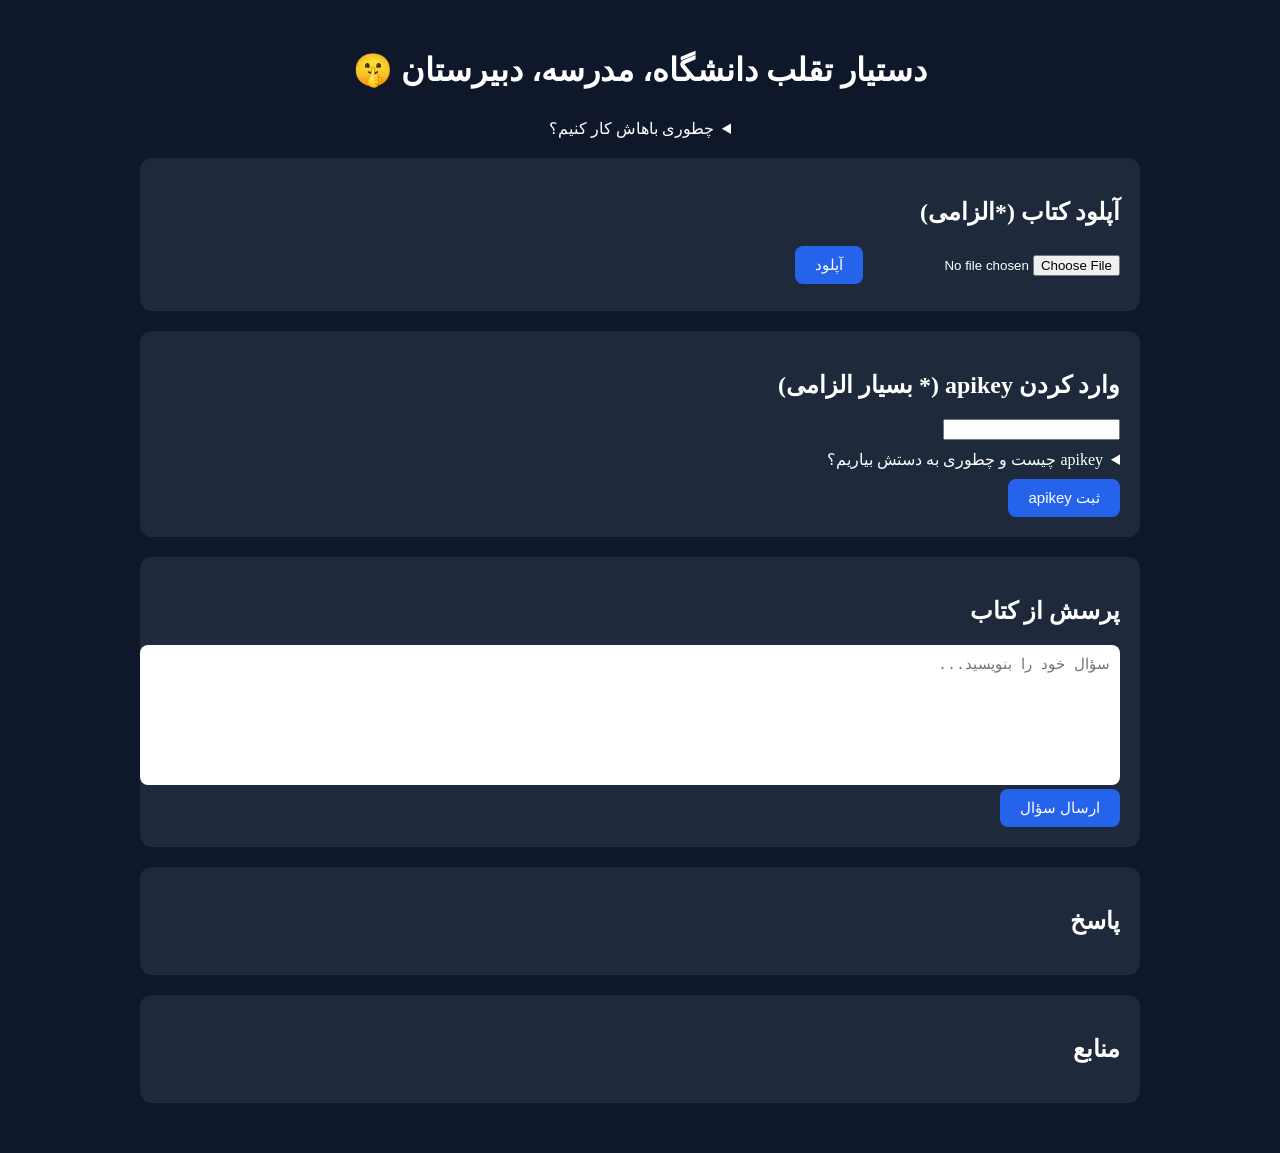
<file: templates/index.html>
<!DOCTYPE html>
<html lang="fa" dir="rtl">
<head>
    <meta charset="UTF-8">
    <title>دستیار تقلب 🤫</title>
    <link rel="stylesheet" href="/static/style.css">
</head>
<body>

<div class="container">

    <h1>دستیار تقلب دانشگاه، مدرسه، دبیرستان 🤫</h1>
    <details style="text-align: center;margin-bottom: 20px;"><summary>چطوری باهاش کار کنیم؟</summary>
        کافیه یک pdf از <strong>جزوه نه کتاب</strong> بدی تا هوش مصنوعی ازش یاد بگیره و بهت پاسخ بده<br/>
        در صورت هر خطایی لطفا به من <a href="https://github.com/keyhan-tiny112">کیهان سازنده این سایت</a> گزارش دهید 😇
    </details>


    <div class="card">

        <h2>آپلود کتاب (<strong>*الزامی</strong>)</h2>

        <input type="file" id="pdfFile">

        <button onclick="uploadPdf()">
            آپلود
        </button>

        <div id="uploadStatus"></div>

    </div>

    <div class="card">

        <h2>وارد کردن apikey (<strong>* بسیار الزامی</strong>)</h2>

        <input inputmode="kana-name"/>

        <details style="margin-bottom: 10px;margin-top: 10px;"><summary>apikey چیست و چطوری به دستش بیاریم؟</summary>
            apikey یک کلید هست تا ما بتونیم از هوش مصنوعی جمنای استفاده کنیم<br/>
            <h3>چطوری بگیریمش؟</h3>
            خیلی سادس! اول باید بریم به سایت <a href="https://googleapis.com">googleapis.com</a> بشیم و apikey بگریم
            و بعد توی این ورودی apikey رو بزار و بعد pdf جزوه ات و بعد سوالت و تمام!
        </details>

        <button onclick="getAPIKey()">
            ثبت apikey
        </button>

    </div>

    <div class="card">

        <h2>پرسش از کتاب</h2>

        <textarea
            id="question"
            placeholder="سؤال خود را بنویسید..."
        ></textarea>

        <button onclick="askQuestion()">
            ارسال سؤال
        </button>

    </div>

    <div class="card">

        <h2>پاسخ</h2>

        <div id="answer"></div>

    </div>

    <div class="card">

        <h2>منابع</h2>

        <div id="sources"></div>

    </div>

</div>

<script>

async function uploadPdf() {

    const fileInput = document.getElementById("pdfFile");

    if(fileInput.files.length === 0){
        alert("یک فایل انتخاب کنید");
        return;
    }

    const formData = new FormData();

    formData.append(
        "file",
        fileInput.files[0]
    );

    document.getElementById("uploadStatus")
        .innerText = "در حال پردازش...";

    const response = await fetch(
        "/ingest",
        {
            method: "POST",
            body: formData
        }
    );

    const data = await response.json();

    document.getElementById("uploadStatus")
        .innerText =
        `تعداد صفحات: ${data.pages}
         تعداد بخش‌ها: ${data.chunks}`;
}

async function getAPIKey() {
    
}

async function askQuestion() {

    const question =
        document.getElementById("question").value;

    if(!question.trim()){
        return;
    }

    document.getElementById("answer")
        .innerText = "در حال تولید پاسخ...";

    const response = await fetch(
        "/ask",
        {
            method: "POST",
            headers: {
                "Content-Type":"application/json"
            },
            body: JSON.stringify({
                question: question,
                top_k: 5
            })
        }
    );

    const data = await response.json();

    document.getElementById("answer")
        .innerHTML = data.answer;

    let html = "";

    data.sources.forEach(source => {

        html += `
        <div class="source">
            <b>صفحه ${source.page}</b>
            <br>
            ${source.text}
        </div>
        `;
    });

    document.getElementById("sources")
        .innerHTML = html;
}

</script>

</body>
</html>
</file>
<file: static/style.css>
body{
    background:#0f172a;
    color:white;
    font-family:tahoma;
    margin:0;
}

.container{
    max-width:1000px;
    margin:auto;
    padding:30px;
}

h1{
    text-align:center;
    margin-bottom:30px;
}

.card{
    background:#1e293b;
    padding:20px;
    border-radius:12px;
    margin-bottom:20px;
}

textarea{
    width:100%;
    height:120px;
    resize:none;
    border:none;
    border-radius:8px;
    padding:10px;
    font-size:15px;
}

input[type=file]{
    margin-bottom:15px;
}

button{
    background:#2563eb;
    color:white;
    border:none;
    border-radius:8px;
    padding:10px 20px;
    cursor:pointer;
    font-size:15px;
}

button:hover{
    opacity:0.9;
}

#answer{
    white-space:pre-wrap;
    line-height:1.9;
}

.source{
    background:#334155;
    margin-top:10px;
    padding:10px;
    border-radius:8px;
    line-height:1.8;
}
</file>
